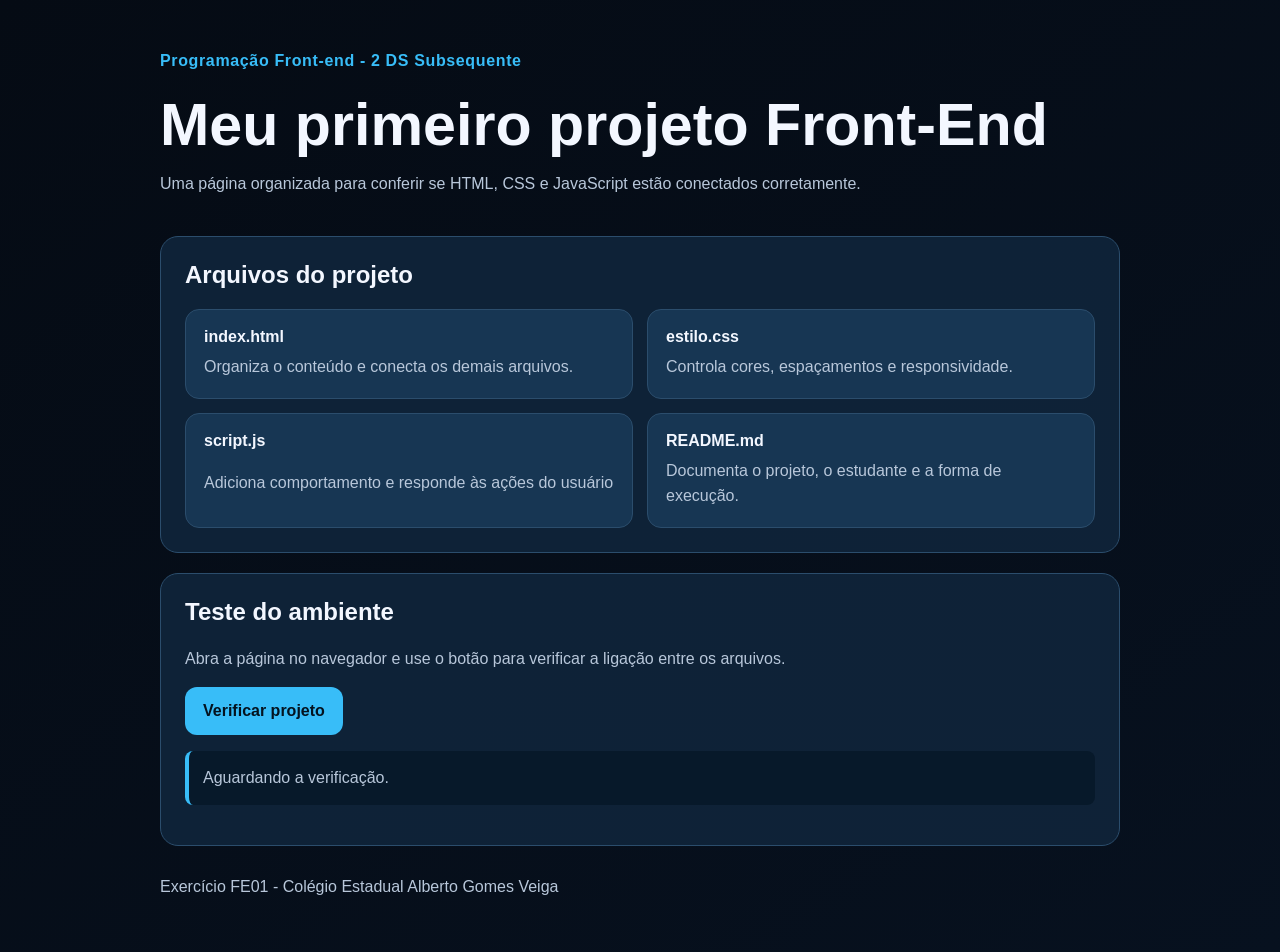
<file: atividade01/index.html>
<!DOCTYPE html>
<html lang="pt-BR">
<head>
    <meta charset="UTF-8">
    <meta name="viewport" content="width=device-width, initial-scale=1.0">
    <title>Meu primeiro projeto Front-end</title>
    <link rel="stylesheet" href="estilo.css">
    <script src="script.js" defer></script>
</head>
<body>
    <header class="cabecalho">
    <p class="etiqueta">Programação Front-end - 2 DS Subsequente</p>
    <h1>Meu primeiro projeto Front-End</h1>
    <p>Uma página organizada para conferir se HTML, CSS e JavaScript estão conectados corretamente.</p>
    </header>

    <main>
        <section class="painel" aria-labelledby="titulo-arquivos">
            <h2 id="titulo-arquivos">Arquivos do projeto</h2>
            <div class="grade-arquivos">
                <article>
                    <strong>index.html</strong>
                    <span>Organiza o conteúdo e conecta os demais arquivos.</span>
                </article>
                <article>
                    <strong>estilo.css</strong>
                    <span>Controla cores, espaçamentos e responsividade.</span>
                </article>
                <article>
                    <strong>script.js</strong>
                    <span>Adiciona comportamento e responde às ações do usuário</span>
                </article>
                <article>
                    <strong>README.md</strong>
                    <span>Documenta o projeto, o estudante e a forma de execução.</span>
                </article>
            </div>
         </section>

        <section class="painel" aria-labelledby="titulo-teste">
            <h2 id="titulo-teste">Teste do ambiente</h2>
            <p> Abra a página no navegador e use o botão para verificar a ligação entre os arquivos.</p>
            <button id="testarProjeto" type="button">Verificar projeto</button>
            <p id="statusProjeto" class="status" aria-live="polite">Aguardando a verificação.</p>
        </section>
        </main>

<footer>
    <p>Exercício FE01 - Colégio Estadual Alberto Gomes Veiga</p>
</footer>
</body>
</html>
</file>
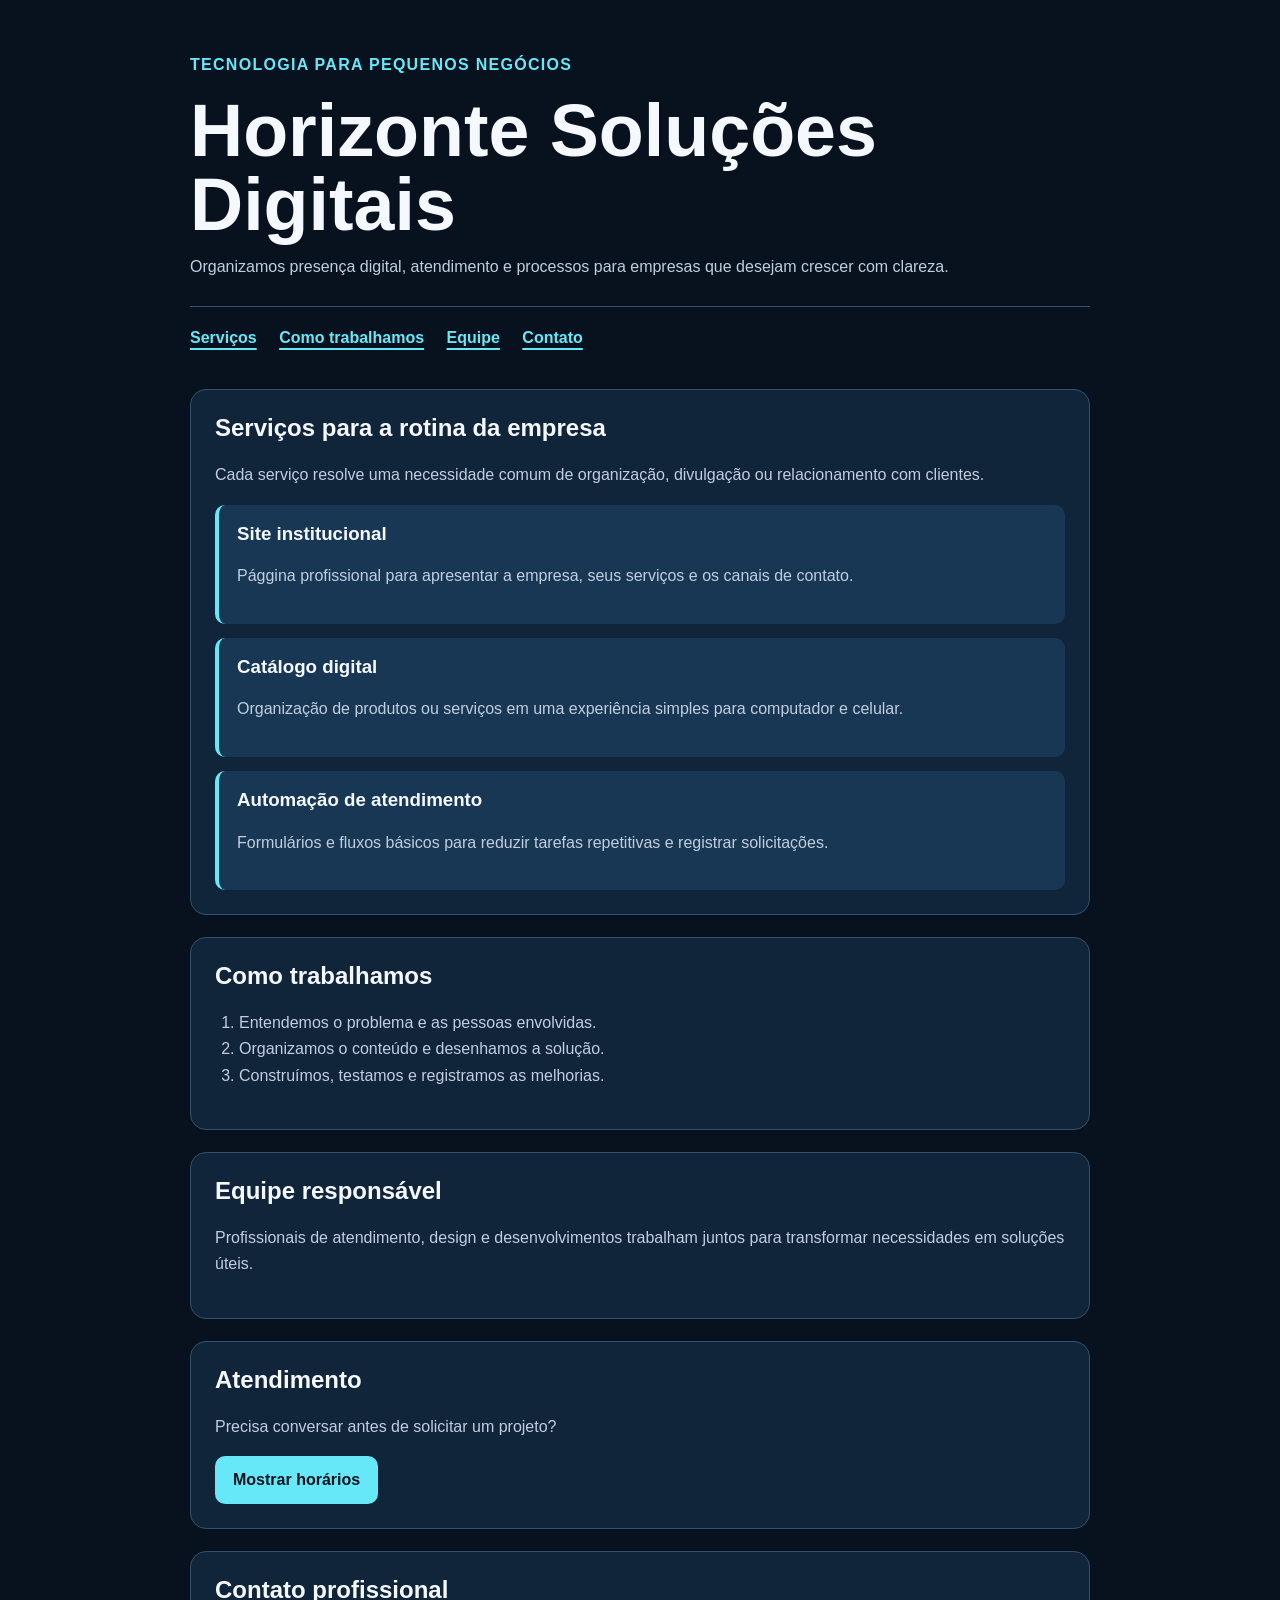
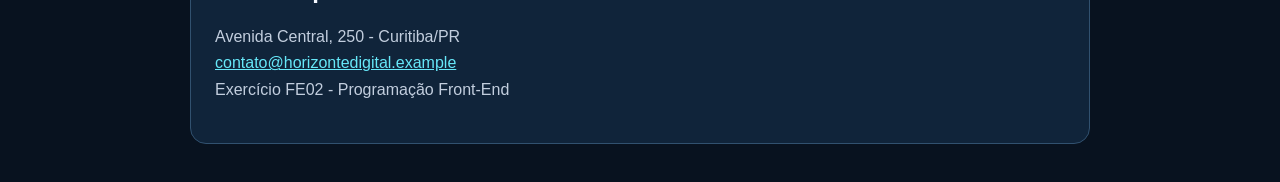
<file: atividade02/index.html>
<!DOCTYPE html>
<html lang="pt-BR">
<head>
    <meta charset="UTF-8">
    <meta name="viewport" content="width=device-width, initial-scale=1.0">
    <title>Horizonte Soluções Digitais</title>
    <link rel="stylesheet" href="estilo.css">
    <script src="script.js" defer></script>
</head>
<body>
    <a class="pular-conteudo" href="#conteudo">Pular para o conteúdo principal</a>

    <header class="cabecalho">
        <p class="etiqueta">Tecnologia para pequenos negócios</p>
        <h1>Horizonte Soluções Digitais</h1>
        <p>Organizamos presença digital, atendimento e processos para empresas que desejam crescer com clareza.</p>

        <nav aria-label="Navegação principal">
            <ul>
                <li><a href="#servicos">Serviços</a></li>
                <li><a href="#processo">Como trabalhamos</a></li>
                <li><a href="#equipe">Equipe</a></li>
                <li><a href="#contato">Contato</a></li>
            </ul>
        </nav>
    </header>

    <main id="conteudo">
    <section id="servicos" aria-labelledby="titulo-servicos">
        <h2 id="titulo-servicos">Serviços para a rotina da empresa</h2>
        <p>Cada serviço resolve uma necessidade comum de organização, divulgação ou relacionamento com clientes.</p>

        <article>
            <h3>Site institucional</h3>
            <p>Pággina profissional para apresentar a empresa, seus serviços e os canais de contato.</p>
        </article>

        <article>
            <h3>Catálogo digital</h3>
            <p>Organização de produtos ou serviços em uma experiência simples para computador e celular.</p>
        </article>

        <article>
            <h3>Automação de atendimento</h3>
            <p>Formulários e fluxos básicos para reduzir tarefas repetitivas e registrar solicitações.</p>
        </article>
    </section>

    <section id="processo" aria-labelledby="titulo-processo">
        <h2 id="titulo-equipe">Como trabalhamos</h2>
        <ol>
            <li>Entendemos o problema e as pessoas envolvidas.</li>
            <li>Organizamos o conteúdo e desenhamos a solução.</li>
            <li>Construímos, testamos e registramos as melhorias.</li>
        </ol>
    </section>

    <section id="equipe" aria-labelledby="titulo-equipe">
        <h2 id="titulo-equipe">Equipe responsável</h2>
        <p>Profissionais de atendimento, design e desenvolvimentos trabalham juntos para transformar necessidades em soluções úteis.</p>
    </section>

    <aside id="atendimento" aria-labelledby="titulo-atendimento">
        <h2 id="titulo-atendimento">Atendimento</h2>
        <p>Precisa conversar antes de solicitar um projeto?</p>
        <button id="mostrarAtendimento" type="button" aria-expanded="false" aria-controls="detalhesAtendimento">
            Mostrar horários
        </button>
        <div id="detalhesAtendimento" hidden>
            <p>Segunda a sexta, das 8h às 18h.</p>
            <p>Retorno inicial em até um dia útil.</p>
        </div>
    </aside>
    </main>

    <footer id="contato">
        <h2>Contato profissional</h2>
        <address>
            Avenida Central, 250 - Curitiba/PR<br>
            <a href="mailto:contato@horizontedigital.example">contato@horizontedigital.example</a>
        </address>
        <p>Exercício FE02 - Programação Front-End</p>
    </footer>
</body>
</html>
</file>
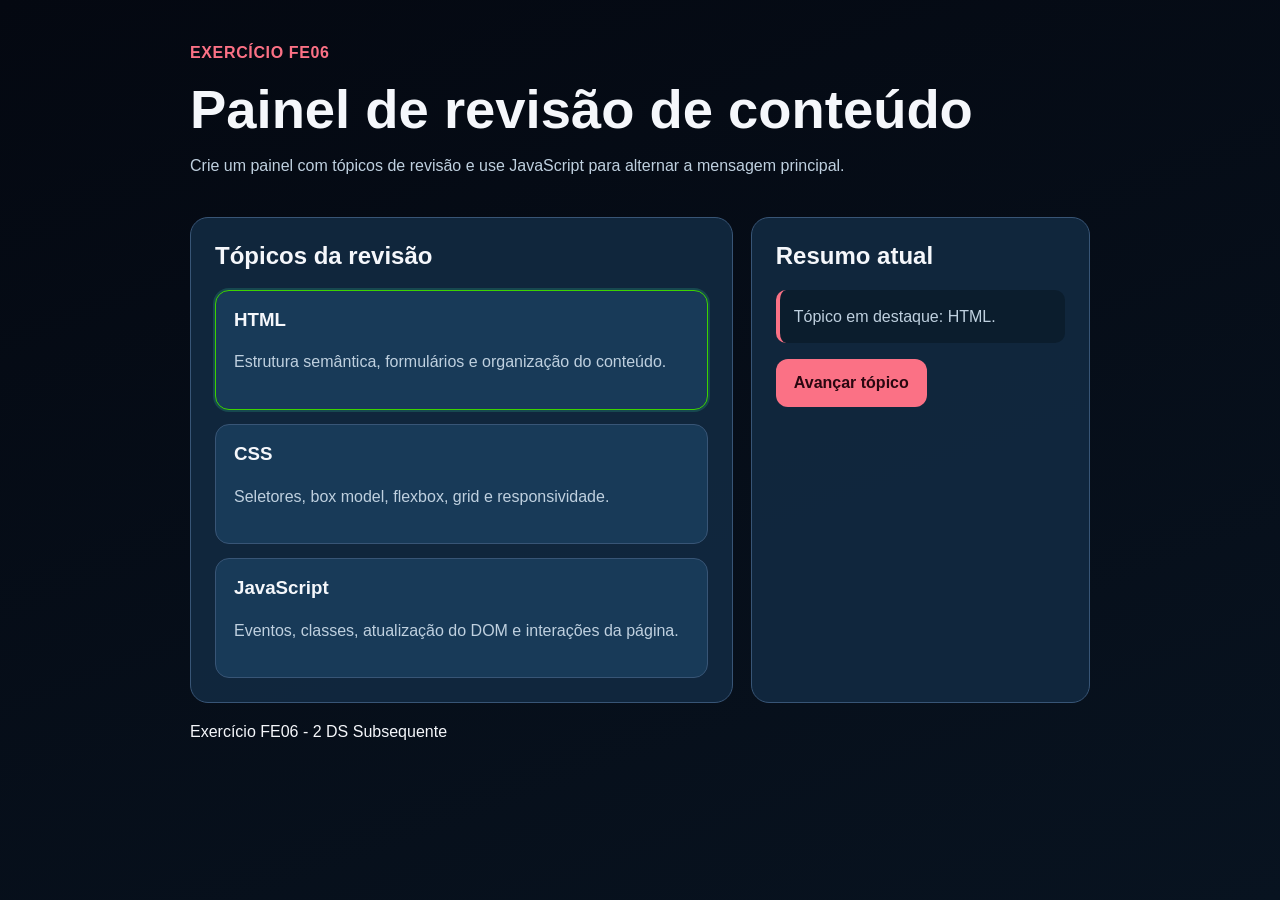
<file: atividade06/index.html>
<!DOCTYPE html>
<html lang="pt-BR">
<head>
    <meta charset="UTF-8">
    <meta name="viewport" content="width=device-width, initial-scale=1.0">
    <title>Painel de revisão de conteúdo</title>
    <link rel="stylesheet" href="estilo.css">
    <script src="script.js" defer></script>
</head>
<body>
    <header class="topo">
        <p class="etiqueta">Exercício FE06</p>
        <h1>Painel de revisão de conteúdo</h1>
        <p class="descricao">Crie um painel com tópicos de revisão e use JavaScript para alternar a mensagem principal.</p>
    </header>

    <main class="container">
        <section class="painel" aria-labelledby="titulo-topicos">
            <h2 id="titulo-topicos">Tópicos da revisão</h2>
            <div class="lista-topicos">
                <article class="topico ativo">
                    <h3>HTML</h3>
                    <p>Estrutura semântica, formulários e organização do conteúdo.</p>
                </article>
                <article class="topico">
                    <h3>CSS</h3>
                    <p>Seletores, box model, flexbox, grid e responsividade.</p>
                </article>
                <article class="topico">
                    <h3>JavaScript</h3>
                    <p>Eventos, classes, atualização do DOM e interações da página.</p>
                </article>
            </div>
        </section>

        <section class="painel" aria-labelledby="titulo-status">
            <h2 id="titulo-status">Resumo atual</h2>
            <p id="mensagemTopico" class="mensagem">Tópico em destaque: HTML.</p>
            <button id="avancarTopico" type="button">Avançar tópico</button>
        </section>
    </main>

    <footer>
        <p>Exercício FE06 - 2 DS Subsequente</p>
    </footer>
</body>
</html>
</file>
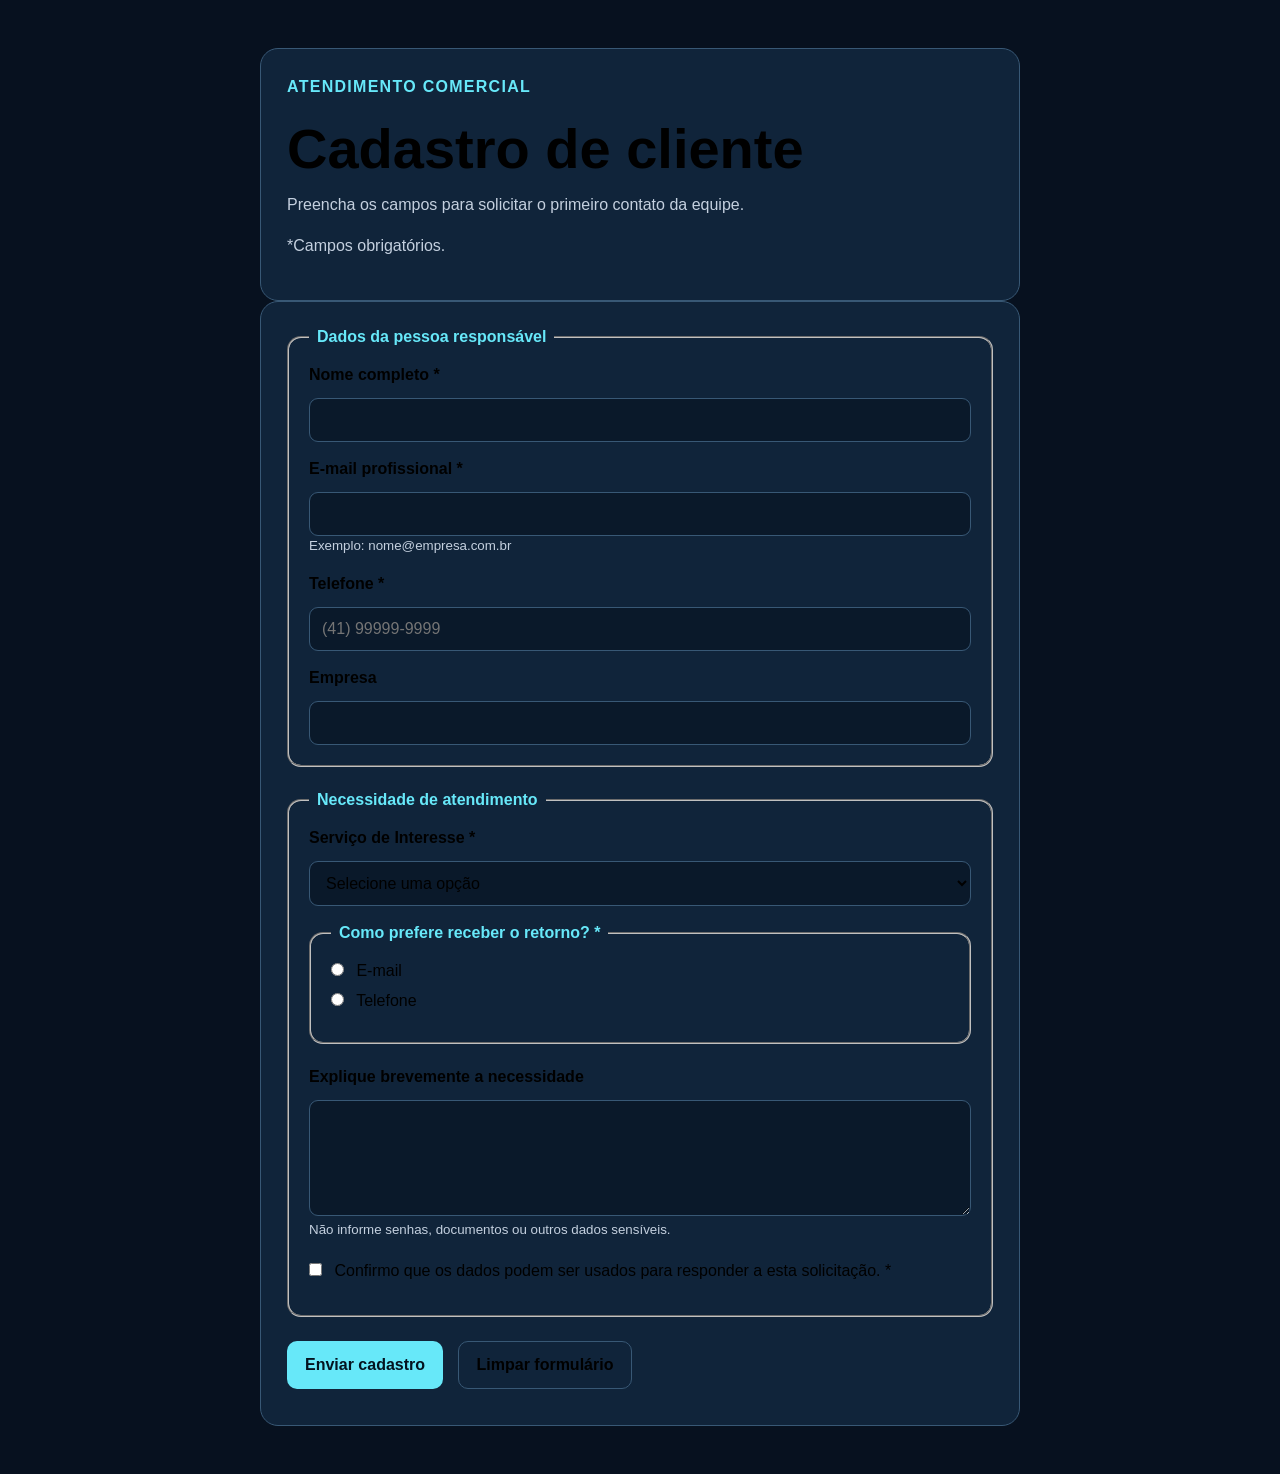
<file: exercicio03/index.html>
<!DOCTYPE html>
<html lang="pt-BR">
<head>
  <meta charset="UTF-8">
  <meta name="viewport" content="width=device=width, initial-scale=1.0">
  <title>Cadastro de cliente | Horizonte Digital</title>
  <link rel="stylesheet" href="estilo.css">
  <script src="script.js" defer></script>
</head>
<body>
  <a class="pular-conteudo" href="#conteudo">Pular para o formulário</a>

  <main id="conteudo">
    <header class="cabecalho">
      <p class="etiqueta">Atendimento comercial</p>
      <h1>Cadastro de cliente</h1>
      <p>Preencha os campos para solicitar o primeiro contato da equipe.</p>
      <p><span aria-hidden="true">*</span>Campos obrigatórios.</p>
    </header>

    <form id="cadastroCliente">
      <fieldset>
        <legend>Dados da pessoa responsável</legend>

        <div class="campo">
              <label for="nome">Nome completo <span aria-hidden="true">*</span></label>
              <input id="nome" name="nome" type="text" autocomplete="name" minlenght="3" required>
        </div>

        <div class="campo">
              <label for="email">E-mail profissional <span aria-hidden="true">*</span></label>
              <input id="email" name="email" type="email" autocomplete="email" aria-describedby="ajudaEmail" required>
              <small id="ajudaEmail">Exemplo: nome@empresa.com.br</small>
        </div>

        <div class="campo">
            <label for="telefone"> Telefone <span aria-hidden="true">*</span></label>
            <input id="telefone" name="telefone" type="tel" inputmode="tel" autocomplete="tel" placeholder="(41) 99999-9999" required>
        </div>

        <div class="campo">
            <label for="empresa">Empresa</label>
            <input id="empresa" name="empresa" type="text" autocomplete="organization">
        </div>
      </fieldset>

      <fieldset>
          <legend>Necessidade de atendimento</legend>

          <div class="campo">
              <label for="servico">Serviço de Interesse <span aria-hidden="true">*</span></label>
              <select id="servico" name="servico" required>
                  <option value="" selected disabled>Selecione uma opção</option>
                  <option value="site">Site institucional</option>
                  <option value="sistema">Sistema interno</option>
                  <option value="manutencao">Manutenção de projeto</option>
              </select>
           </div>

          <fieldset class="grupo-opcoes">
              <legend>Como prefere receber o retorno? <span aria-hidden="true">*</span></legend>
              
              <label class="opcao" for="retornoEmail">
                  <input id="retornoEmail" name="retorno" type="radio" value="E-mail" required>
                  E-mail
              </label>

              <label class="opcao" for="retornoTelefone">
                  <input id="retornoTelefone" name="retorno" type="radio" value="Telefone">
                  Telefone
              </label>
          </fieldset>

          <div class="campo">
              <label for="mensagem">Explique brevemente a necessidade</label>
              <textarea id="mensagem" name="mensagem" rows="5" maxlength="300" aria-describedby="ajudaMensagem"></textarea>
              <small id="ajudaMensagem">Não informe senhas, documentos ou outros dados sensíveis.</small>
          </div>

          <label class="opcao termos" for="termos">
              <input id="termos" name="termos" type="checkbox" required>
                Confirmo que os dados podem ser usados para responder a esta solicitação. <span aria-hidden="true">*</span>
          </label>
        </fieldset>

        <div class="acoes">
            <button type="submit">Enviar cadastro</button>
            <button class="secundario" type="reset">Limpar formulário</button>
        </div>
    
        <div id="statusCadastro" class="status" role="status" aria-live="polite" tabindex="-1" hidden></div>
    </form>
  </main>
</body>
</html>
</file>
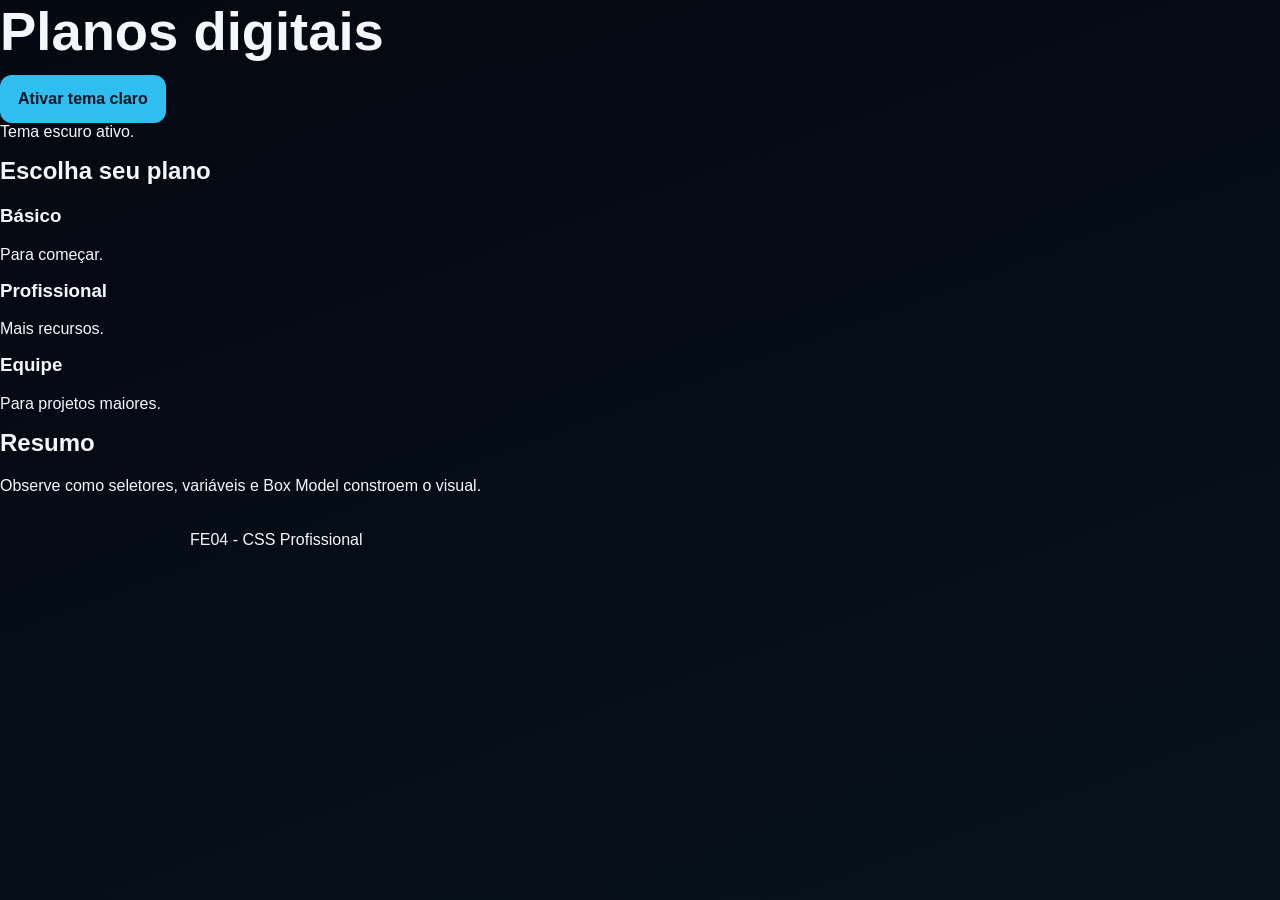
<file: exercicio04/index.html>
<!doctype html>
<html lang="pt-BR">
<head>
  <meta charset="utf-8">
  <meta name="viewport" content="width=device-width, initial-scale=1.0">
  <title>Vitrine de planos</title>
  <link rel="stylesheet" href="estilo.css">
  <script src="script.js" defer></script>
</head>
<body>
    <header>
      <h1>Planos digitais</h1>
      <button id="alternarTema" type="button" aria-pressed="false">Ativar tema claro</button>
      <p id="statusTema" aria-live="polite">Tema escuro ativo.</p>
    </header>

    <main id="conteudo">
      <section aria-labelledby="titulo-planos">
        <h2 id="titulo-planos">Escolha seu plano</h2>
        <article class="cartao"><h3>Básico</h3><p>Para começar.</p></article>
        <article class="cartao recomendado" id="planoDestaque" data-status="recomendado"><h3>Profissional</h3><p>Mais recursos.</p></article>
        <article class="cartao"><h3>Equipe</h3><p>Para projetos maiores.</p></article>
      </section>
      <aside aria-labeledby="titulo-resumo">
        <h2 id="titulo-resumo">Resumo</h2>
        <p>Observe como seletores, variáveis e Box Model constroem o visual.</p>
      </aside>
    </main>
    <footer>FE04 - CSS Profissional</footer>
</body>
</html>
</file>
<file: atividade01/estilo.css>
:root {
    --fundo: #07111f;
    --painel: #10243a;
    --painel-claro: #173653;
    --texto: #f3f7ff;
    --texto-suave: #b8c7da;
    --destaque: #38bdf8;
    --sucesso: #4ade80;
    --borda: #2b4d6c;
}

* {
    box-sizing: border-box;
}

body {
        margin: 0;
        min-height: 100vh;
        font-family: Arial, Helvetica, sans-serif;
        background: linear-gradient(145deg, #050b14, var(--fundo));
        color: var(--texto);
}

.cabecalho,
main,
footer {
    width: min(960px, 92%);
    margin-inline: auto;
}

.cabecalho {
    padding: 48px 0 24px;
}

.etiqueta {
    color: var(--destaque);
    font-weight: 700;
    letter-spacing: 0.04em;
}

h1,
h2,
p {
    margin-top: 0;
}

h1 {
    font-size: clamp(2rem, 5vw, 3.7rem);
    margin-bottom: 12px;
}

p,
span {
    color: var(--texto-suave);
    line-height: 1.6;
}

.painel {
    padding: 24px;
    margin-bottom: 20px;
    background: rgba(16, 36, 58, 0.92);
    border: 1px solid var(--borda);
    border-radius: 18px;
}

.grade-arquivos {
    display: grid;
    grid-template-columns: repeat(2, minmax(0, 1fr));
    gap: 14px;
}

article {
    display: grid;
    gap: 8px;
    padding: 18px;
    background: var(--painel-claro);
    border: 1px solid var(--borda);
    border-radius: 14px;
}

button {
    min-height: 48px;
    padding: 12px 18px;
    border: 0;
    border-radius: 12px;
    background: var(--destaque);
    color: #04131f;
    font: inherit;
    font-weight: 800;
    cursor: pointer;
}

button:hover,
button:focus-visible {
    filter: brightness(1.1);
}

.status {
    margin-top: 16px;
    padding: 14px;
    background: #07192a;
    border-left: 4px solid var(--destaque);
    border-radius: 8px;
}

.status.sucesso {
    color: var(--sucesso);
    border-left-color: var(--sucesso);
}

footer {
    padding: 8px 0 36px;
}

@media (max-width: 640px) {
    .cabecalho {
        padding-top: 28px;
    }

    .painel {
        padding: 18px;
    }

    .grade-arquivos {
        grid-template-columns: 1fr;
    }

    button {
        width: 100%;
    }
}
</file>
<file: atividade02/estilo.css>
:root {
    --fundo: #08121f;
    --superficie: #10243a;
    --superficie-clara: #183754;
    --texto: #f5f8ff;
    --texto-suave: #c2cede;
    --destaque: #67e8f9;
    --borda: #31516f;
    --sucesso: #86efac;
}

* {
    box-sizing: border-box;
}

html {
        scroll-behavior: smooth;
}

body {
    margin: 0;
    font-family: Arial, Helvetica, sans-serif;
    background: var(--fundo);
    color: var(--texto);
}

.pular-conteudo {
    position: absolute;
    left: 16px;
    top: -80px;
    padding: 12px 16px;
    background: var(--destaque);
    color: #04131f;
    font-weight: 700;
    border-radius: 8px;
}

.pular-conteudo:focus {
    top: 16px;
}

.cabecalho,
main,
footer {
    width: min(900px, 92%);
    margin-inline: auto;
}

.cabecalho {
    padding: 52px 0 28px;
}

.etiqueta {
    color: var(--destaque);
    font-weight: 700;
    text-transform: uppercase;
    letter-spacing: 0.08em;
}

h1 {
    max-width: 760px;
    margin: 0 0 12px;
    font-size: clamp(2.2rem, 7vw, 4.6rem);
    line-height: 1;
}

h2,
h3,
p {
    margin-top: 0;
}

p,
li,
address {
    color: var(--texto-suave);
    line-height: 1.65;
}

nav {
    margin-top: 26px;
    padding-top: 18px;
    border-top: 1px solid var(--borda);
}

nav ul {
    margin: 0;
    padding: 0;
    list-style: none;
}

nav li {
    display: inline-block;
    margin: 0 18px 10px 0;
}

a {
    color: var(--destaque);
}

nav a {
    font-weight: 700;
    text-decoration-thickness: 2px;
    text-underline-offset: 5px;
}

section,
aside,
footer {
    margin-bottom: 22px;
    padding: 24px;
    background: var(--superficie);
    border: 1px solid var(--borda);
    border-radius: 16px;
}

article {
    margin-top: 14px;
    padding: 18px;
    background: var(--superficie-clara);
    border-left: 4px solid var(--destaque);
    border-radius: 10px;
}

ol {
    padding-left: 24px;
}

button {
    min-height: 48px;
    padding: 12px 18px;
    border: 0;
    border-radius: 10px;
    background: var(--destaque);
    color: #04131f;
    font: inherit;
    font-weight: 800;
    cursor: pointer;
}

button:hover,
button:focus-visible {
    filter: brightness(1.08);
}

#detalhesAtendimento {
    margin-top: 18px;
    padding: 16px;
    border: 1px solid var(--sucesso);
    border-radius: 10px;
}

#detalhesAtendimento p:last-child {
    margin-bottom: 0;
}

footer {
    margin-bottom: 38px;
}

address {
    font-style: normal;
}

@media (max-width: 520px) {
    .cabecalho {
        padding-top: 34px;
    }

    section,
    aside,
    footer {
        padding: 18px;
    }

    nav li {
        display: block;
        margin-right: 0;
    }

    button {
        width: 100%;
    }
}
</file>
<file: atividade06/estilo.css>
:root {
    --fundo: #081320;
    --painel: #11203f;
    --painel-claro: #183a58;
    --texto: #f5f7fb;
    --texto-suave: #bfd0df;
    --destaque: #fb7185;
    --borda: #385576;
    --realce: #3dd300;
}

* {
    box-sizing: border-box;
}

body {
    margin: 0;
    min-height: 100vh;
    font-family: Arial, Helvetica, sans-serif;
    background: linear-gradient(160deg, #040811, var(--fundo));
    color: var(--texto);
}

.topo,
.container,
footer {
    width: min(900px, 92%);
    margin-inline: auto;
}

.topo {
    padding: 44px 0 22px;
}

.etiqueta {
    color: var(--destaque);
    font-weight: 700;
    letter-spacing: 0.04em;
    text-transform: uppercase;
}

h1,
h2,
h3,
p {
    margin-top: 0;
}

h1 {
    font-size: clamp(2rem, 5vw, 3.4rem);
    margin-bottom: 12px;
}

.descricao,
.mensagem,
.topico p {
    color: var(--texto-suave);
    line-height: 1.6;
}

.container {
    display: grid;
    grid-template-columns: 1.6fr 1fr;
    gap: 18px;
}

.painel {
    padding: 24px;
    background: rgba(17, 40, 63, 0.94);
    border: 1px solid var(--borda);
    border-radius: 18px;
}

.lista-topicos {
    display: grid;
    gap: 14px;
}

.topico {
    padding: 18px;
    background: var(--painel-claro);
    border: 1px solid var(--borda);
    border-radius: 14px;
}

.topico.ativo {
    border-color: var(--realce);
    box-shadow: 0 0 0 2px rgba(52, 211, 153, 0.2);
}

.mensagem {
    padding: 14px;
    background: #0b1d2d;
    border-left: 4px solid var(--destaque);
    border-radius: 10px;
}

button {
    min-height: 48px;
    padding: 12px 18px;
    border: 0;
    border-radius: 12px;
    background: var(--destaque);
    color: #2a0710;
    font: inherit;
    font-weight: 800;
    cursor: pointer;
}

button:hover,
button:focus-visible {
    filter: brightness(1.08);
}

footer {
    padding: 20px 0 30px;
}

@media (max-width: 820px) {
    .container {
        grid-template-columns: 1fr;
    }

    .painel {
        padding: 18px;
    }

    button {
        width: 100%;
    }
}
</file>
<file: exercicio03/estilo.css>
:root {
    --fundo: #07111f;
    --painel: #10243a;
    --campo: #0a192a;
    --texto: #f44f8ff;
    --texto-suave: #c4d0df;
    --destaque: #67e8f9;
    --sucesso: #86efac;
    --borda: #385875;
    --foco: #facc15;
}

* {
    box-sizing: border-box;
}

body {
    margin: 0;
    min-height: 100vh;
    font-family: Arial, Helvetica, sans-serif;
    background: var(--fundo);
    color: var(--texto);
}

.pular-conteudo {
    position: absolute;
    top: -80px;
    left: 16px;
    padding: 12px 16px;
    border-radius: 8px;
    background: var(--foco);
    color: #111837;
    font-weight: 800;
}

.pular-conteudo:focus {
    top: 16px;
}

main {
    width: min(760px, 92%);
    margin-inline: auto;
    padding: 48px 0;
}

.cabecalho,
form {
    padding: 26px;
    border: 1px solid var(--borda);
    border-radius: 18px;
    background: var(--painel);
}

.cabecalho {
    margin-botton: 22px;
}

.etiqueta {
    color: var(--destaque);
    font-weight: 800;
    text-transform: uppercase;
    letter-spacing: 0.08em;
}

h1,
p {
    margin-top: 0;
}

h1 {
    margin-bottom: 12px;
    font-size: clamp(2rem, 7vw, 3.5rem);
}

p, 
small {
    color: var(--texto-suave);
    line-height: 1.55;
}

fieldset {
    margin: 0 0 24px;
    padding: 20px;
    border: 1px solid var (--borda);
    border-radius: 14px;
}

legend {
    padding: 0 8px;
    color: var(--destaque);
    font-weight: 800;
}

.campo {
    margin-bottom: 18px;
}

.campo:last-child {
    margin-bottom: 0;
}

label {
     display: block;
     margin-bottom: 7px;
     font-weight: 700;
}

input,
select,
textarea,
button {
   font: inherit;
}

input, 
select,
textarea {
    width: 100%;
    margin-top: 7px;
    padding: 12px;
    border: 1px solid var(--borda);
    border-radius: 9px;
    background: var(--campo);
    color: var(--texto);
}

textarea {
    resize: vertical;
}

input:focus-visible,
select:focus-visible,
textarea:focus-visible,
button:focus-visible,
a:focus-visible {
    outline: 3px solid var(--foco);
    outline-offset: 3px;
}

.grupo-opcoes {
    margin-botton: 18px;
}

.opcao {
    margin-bottom: 12px;
    font-weight: 400;
}

.opcao input {
    width: auto;
    margin: 0 8px 0 0;
}

.termos {
    line-height: 1.5;
}

.acoes {
    margin-top: 8px;
}

button {
    min-height: 48px;
    margin: 0 10px 10px 0;
    padding: 12px 18px;
    border: 0;
    border-radius: 10px;
    background: var(--destaque);
    color: #04131f;
    font-weight: 800;
    cursor: pointer;
}

button:hover {
    filter: brightness(1.08);
}

button.secundario {
    border: 1px solid var(--borda);
    background: transparent;
    color: var(--texto);
}

.status {
    margin-top: 14px;
    padding: 16px;
    border-left: 5px solid var(--sucesso);
    border-radius: 8px;
    background: #0a1c21;
    color: var(--texto);
    line-height: 1.5;
}

@media (max-width: 520px) {
    main {
        padding: 24px 0;
    }

    .cabecalho,
    form,
    fieldset {
        padding: 18px;
    }

    button {
        width: 100%;
        margin-right: 0;
    }
}
</file>
<file: exercicio04/estilo.css>
:root {
  --fundo: #07121d;
  --painel: #10253b;
  --painel-claro: #183751;
  --texto: #f4f7fb;
  --texto-suave: #bfd0df;
  --destaque: #30bdf0;
  --sucesso: #6ade00;
  --borda: #2b4a6d;
}

* {
  box-sizing: border-box;
}

body {
  margin: 0;
  min-height: 100vh;
  font-family: Arial, Helvetica, sans-serif;
  background: linear-gradient(160deg, #040811, var(--fundo));
  color: var(--texto);
}

.topo,
.container,
footer {
  width: min(900px, 92%);
  margin-inline: auto;
}

.topo {
  padding: 44px 0 22px;
}

.etiqueta {
  color: var(--destaque);
  font-weight: 700;
  letter-spacing: 0.04em;
  text-transform: uppercase;
}

h1,
h2,
h3,
p {
  margin-top: 0;
}

h1 {
  font-size: clamp(2rem, 5vw, 3.4rem);
  margin-bottom: 12px;
}

.descricao,
.status,
.tarefa p {
  color: var(--texto-suave);
  line-height: 1.6;
}

.container {
  display: grid;
  grid-template-columns: 1.5fr 1fr;
  gap: 18px;
}

.painel {
  padding: 24px;
  background: rgba(16, 37, 59, 0.94);
  border: 1px solid var(--borda);
  border-radius: 18px;
}

.lista-tarefas {
  display: grid;
  gap: 14px;
}

.tarefa {
  padding: 18px;
  background: var(--painel-claro);
  border: 1px solid var(--borda);
  border-radius: 14px;
}

.status {
  padding: 14px;
  background: #0b1c2c;
  border-left: 4px solid var(--destaque);
  border-radius: 10px;
}

.status.concluido {
  color: #d1fad5;
  border-left-color: var(--sucesso);
}

button {
  min-height: 48px;
  padding: 12px 18px;
  border: 0;
  border-radius: 12px;
  background: var(--destaque);
  color: #04131f;
  font: inherit;
  font-weight: 800;
  cursor: pointer;
}

button:hover,
button:focus-visible {
  filter: brightness(1.08);
}

footer {
  padding: 20px 0 30px;
}

@media (max-width: 768px) {
  .container {
    grid-template-columns: 1fr;
  }

  .painel {
    padding: 18px;
  }

  button {
    width: 100%;
  }
}
</file>
